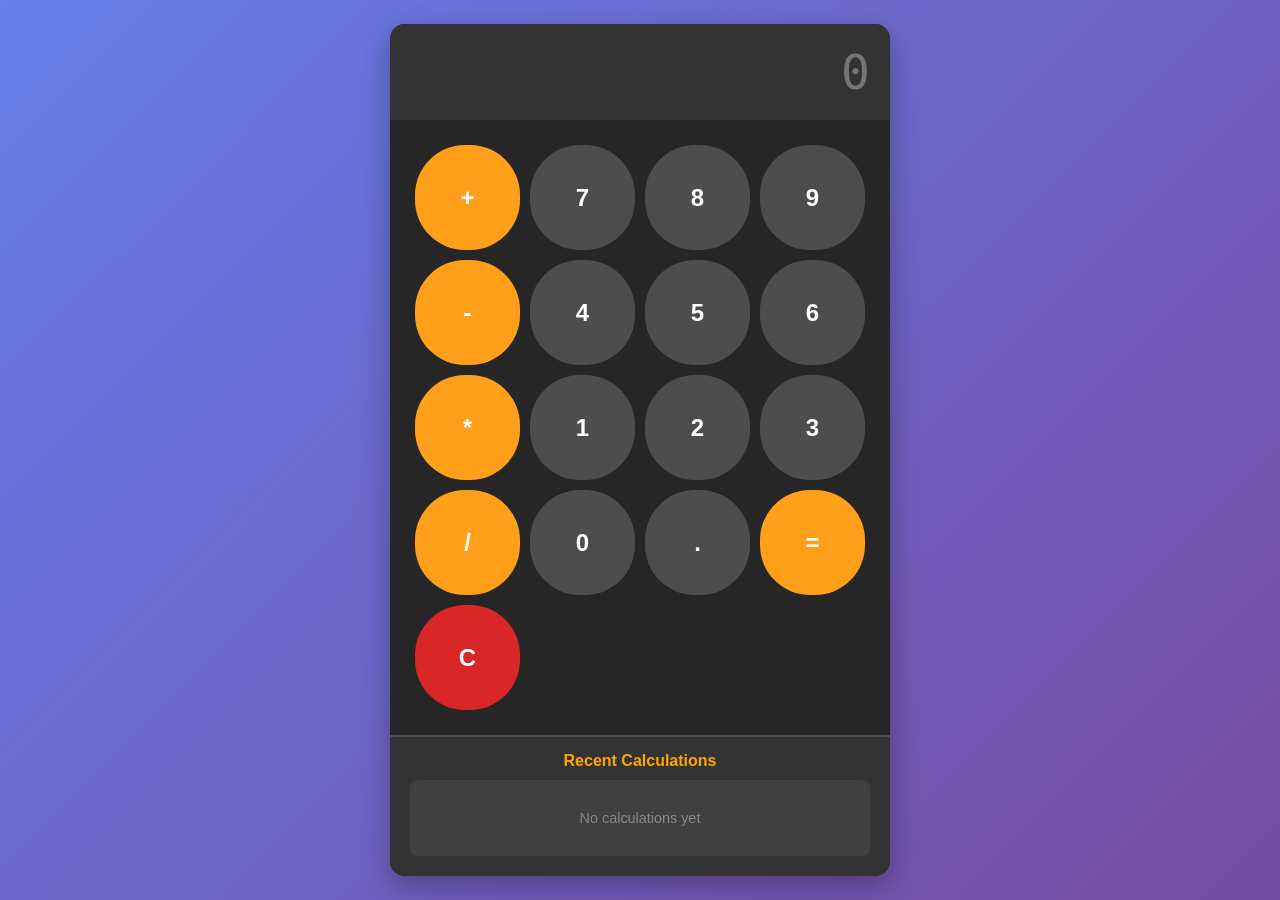
<file: index.html>
<!DOCTYPE html>
<html lang="en">
<head>
    <meta charset="UTF-8">
    <meta name="viewport" content="width=device-width, initial-scale=1.0">
    <title>Calculator</title>
    <link rel="stylesheet" href="css/style.css">
</head>
<body>
    <div id="calculator">
        <input id="display" readonly placeholder="0">
        
        <div id="keys">
            <button onclick="appendToDisplay('+')" class="opp">+</button>
            <button onclick="appendToDisplay('7')">7</button>
            <button onclick="appendToDisplay('8')">8</button>
            <button onclick="appendToDisplay('9')">9</button>
            
            <button onclick="appendToDisplay('-')" class="opp">-</button>
            <button onclick="appendToDisplay('4')">4</button>
            <button onclick="appendToDisplay('5')">5</button>
            <button onclick="appendToDisplay('6')">6</button>
            
            <button onclick="appendToDisplay('*')" class="opp">*</button>
            <button onclick="appendToDisplay('1')">1</button>
            <button onclick="appendToDisplay('2')">2</button>
            <button onclick="appendToDisplay('3')">3</button>
            
            <button onclick="appendToDisplay('/')" class="opp">/</button>
            <button onclick="appendToDisplay('0')">0</button>
            <button onclick="appendToDisplay('.')">.</button>
            <button onclick="calculate()" class="opp">=</button>
            
            <button onclick="clearDisplay()" class="clear">C</button>
        </div>
        
        <!-- History Section - Only shows calculations -->
        <div class="history-section">
            <h3>Recent Calculations</h3>
            <div id="historyList" class="history-list">
                <div class="empty-history">No calculations yet</div>
            </div>
        </div>
    </div>
    
    <script src="js/script.js"></script>
</body>
</html>
</file>
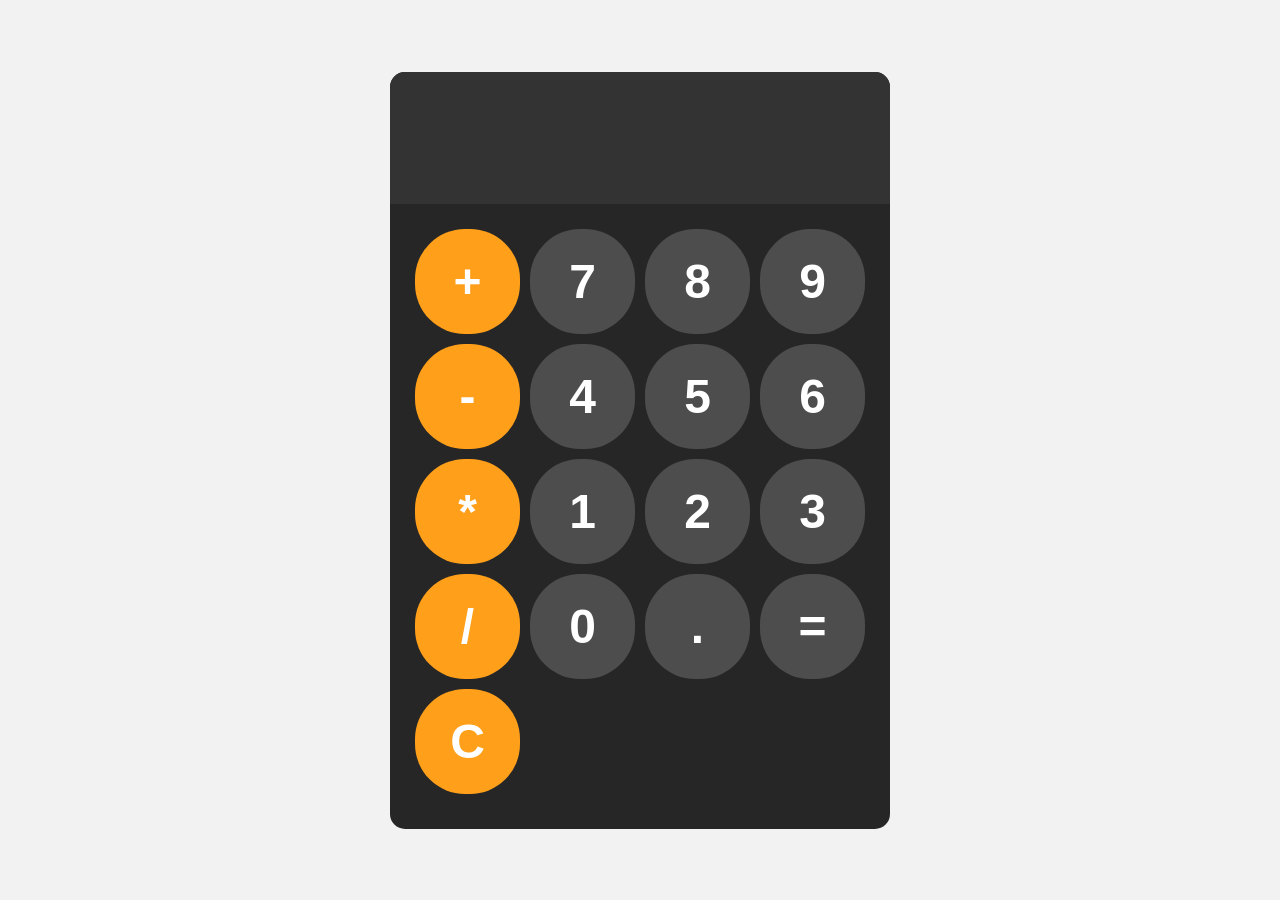
<file: calc/index.html>
<!DOCTYPE html>
<html lang="en">
<head>
    <meta charset="UTF-8">
    <meta name="viewport" content="width=device-width, initial-scale=1.0">
    <title>MyCalculator</title>
    <link rel="stylesheet" href="css/style.css">
</head>
<body>
    <div id="calculator">
        <input id="display" readonly>
        <!-- server option removed -->
        <div id="keys">
            <button onclick="appendToDisplay('+')"class="opp">+</button>
            <button onclick="appendToDisplay('7')">7</button>
            <button onclick="appendToDisplay('8')">8</button>
            <button onclick="appendToDisplay('9')">9</button>
            <button onclick="appendToDisplay('-')" class="opp">-</button>
            <button onclick="appendToDisplay('4')">4</button>
            <button onclick="appendToDisplay('5')">5</button>
            <button onclick="appendToDisplay('6')">6</button>
            <button onclick="appendToDisplay('*')" class="opp">*</button>
            <button onclick="appendToDisplay('1')">1</button>
            <button onclick="appendToDisplay('2')">2</button>
            <button onclick="appendToDisplay('3')">3</button>
            <button onclick="appendToDisplay('/')" class="opp">/</button>
            <button onclick="appendToDisplay('0')">0</button>
            <button onclick="appendToDisplay('.')">.</button>
            <button onclick="calculate()">=</button>
            <button onclick="clearDisplay()" class="opp">C</button>
        </div>  
        <div id="downloadLink" style="margin-top:10px;"></div>
    </div>
    <script src="js/script.js"></script>
</body>
</html>
</file>
<file: css/style.css>
* {
    margin: 0;
    padding: 0;
    box-sizing: border-box;
}

body {
    margin: 0;
    display: flex;
    justify-content: center;
    align-items: center;
    min-height: 100vh;
    background: linear-gradient(135deg, #667eea 0%, #764ba2 100%);
    font-family: Arial, sans-serif;
    padding: 20px;
}

#calculator {
    font-family: Arial, sans-serif;
    background-color: hsl(0, 0%, 15%);
    border-radius: 15px;
    width: 90vw;
    max-width: 500px;
    overflow: hidden;
    box-shadow: 0 10px 30px rgba(0, 0, 0, 0.3);
}

#display {
    width: 100%;
    padding: 20px;
    font-size: 3rem;
    text-align: right;
    border: none;
    background-color: hsl(0, 0%, 20%);
    color: white;
    font-family: monospace;
}

#keys {
    display: grid;
    grid-template-columns: repeat(4, 1fr);
    gap: 10px;
    padding: 25px;
}

button {
    width: 100%;
    aspect-ratio: 1 / 1;
    border-radius: 50px;
    border: none;
    background-color: hsl(0, 0%, 30%);
    color: white;
    font-size: 1.5rem;
    font-weight: bold;
    cursor: pointer;
    transition: all 0.2s ease;
}

button:hover {
    background-color: hsl(0, 0%, 40%);
    transform: scale(1.05);
}

button:active {
    background-color: hsl(0, 0%, 50%);
    transform: scale(0.95);
}

.opp {
    background-color: hsl(35, 100%, 55%);
}

.opp:hover {
    background-color: hsl(35, 100%, 65%);
}

.clear {
    background-color: hsl(0, 70%, 50%);
}

.clear:hover {
    background-color: hsl(0, 70%, 60%);
}

.history-section {
    padding: 15px 20px 20px 20px;
    background: hsl(0, 0%, 20%);
    border-top: 2px solid hsl(0, 0%, 30%);
}

.history-section h3 {
    color: #ffa500;
    margin-bottom: 10px;
    font-size: 1rem;
    text-align: center;
}

.history-list {
    max-height: 200px;
    overflow-y: auto;
    background: hsl(0, 0%, 25%);
    border-radius: 8px;
    padding: 10px;
}

.empty-history {
    text-align: center;
    color: #888;
    padding: 20px;
    font-size: 0.9rem;
}

.history-item {
    padding: 8px 10px;
    border-bottom: 1px solid hsl(0, 0%, 35%);
    font-family: monospace;
    display: flex;
    justify-content: space-between;
    align-items: center;
    transition: background 0.2s;
    cursor: pointer;
}

.history-item:hover {
    background: hsl(0, 0%, 30%);
}

.history-expression {
    color: #aaa;
    font-size: 0.9rem;
}

.history-result {
    color: #ffa500;
    font-weight: bold;
    font-size: 0.9rem;
}

.history-date {
    color: #666;
    font-size: 0.7rem;
    margin-left: 10px;
}

/* Scrollbar Styling */
.history-list::-webkit-scrollbar {
    width: 5px;
}

.history-list::-webkit-scrollbar-track {
    background: hsl(0, 0%, 20%);
}

.history-list::-webkit-scrollbar-thumb {
    background: #ffa500;
    border-radius: 5px;
}

/* Notification Animations */
@keyframes slideIn {
    from {
        transform: translateX(100%);
        opacity: 0;
    }
    to {
        transform: translateX(0);
        opacity: 1;
    }
}

@keyframes slideOut {
    from {
        transform: translateX(0);
        opacity: 1;
    }
    to {
        transform: translateX(100%);
        opacity: 0;
    }
}

/* Responsive Design */
@media (max-width: 600px) {
    #display {
        font-size: 2rem;
        padding: 15px;
    }
    
    button {
        font-size: 1.2rem;
    }
    
    .history-section h3 {
        font-size: 0.9rem;
    }
    
    .history-expression, .history-result {
        font-size: 0.8rem;
    }
}
</file>
<file: calc/css/style.css>
body{
    margin: 0;
    display: flex;
    justify-content: center;
    align-items: center;
    height: 100vh;
    background-color: hsl(0, 0%, 95%);
}
#calculator {
    font-family: Arial, sans-serif;
    background-color: hsl(0, 0%, 15%);
    border-radius: 15px;
    /* adapt to viewport width with a max limit */
    width: 90vw;
    max-width: 500px;
    overflow: hidden;
}

#display{
    width: 100%;
    padding : 20px;
    font-size: 5rem;
    text-align : left ;
    border: none;
    background-color: hsl(0, 0%, 20%);
    color: white;
}
#keys{
    display : grid ;
    grid-template-columns : repeat(4, 1fr) ;
    gap: 10px;
    padding : 25px ;
}

button {
    /* size based on grid cell so it can shrink on small screens */
    width: 100%;
    aspect-ratio: 1 / 1;
    border-radius: 50px;
    border: none;
    background-color: hsl(0, 0%, 30%);
    color: white;
    font-size : 3rem;
    font-weight: bold ;
    cursor : pointer ;
}

button:hover {
    background-color: hsl(0, 0%, 40%);
}
button:active {
    background-color: hsl(0, 0%, 50%);
}
.opp{
    background-color: hsl(35, 100%, 55%);
}
.opp:hover {
    background-color: hsl(35, 100%, 65%);
}
.opp:active {
    background-color: hsl(35, 100%, 75%);
}

/* formatting buttons (XML/JSON/PHP) */
.format{
    background-color: hsl(200, 80%, 50%);
    font-size: 1.5rem;
}
.format:hover {
    background-color: hsl(200, 80%, 60%);
}
.format:active {
    background-color: hsl(200, 80%, 70%);
}

@media (max-width: 600px) {
    #display {
        font-size: 3rem;
    }
    button {
        font-size: 2rem;
    }
}

#downloadLink a {
    display: inline-block;
    padding: 8px 12px;
    background-color: hsl(200,80%,60%);
    color: white;
    border-radius: 5px;
    text-decoration: none;
    font-size: 1rem;
}
#downloadLink a:hover {
    background-color: hsl(200,80%,50%);
}
</file>
